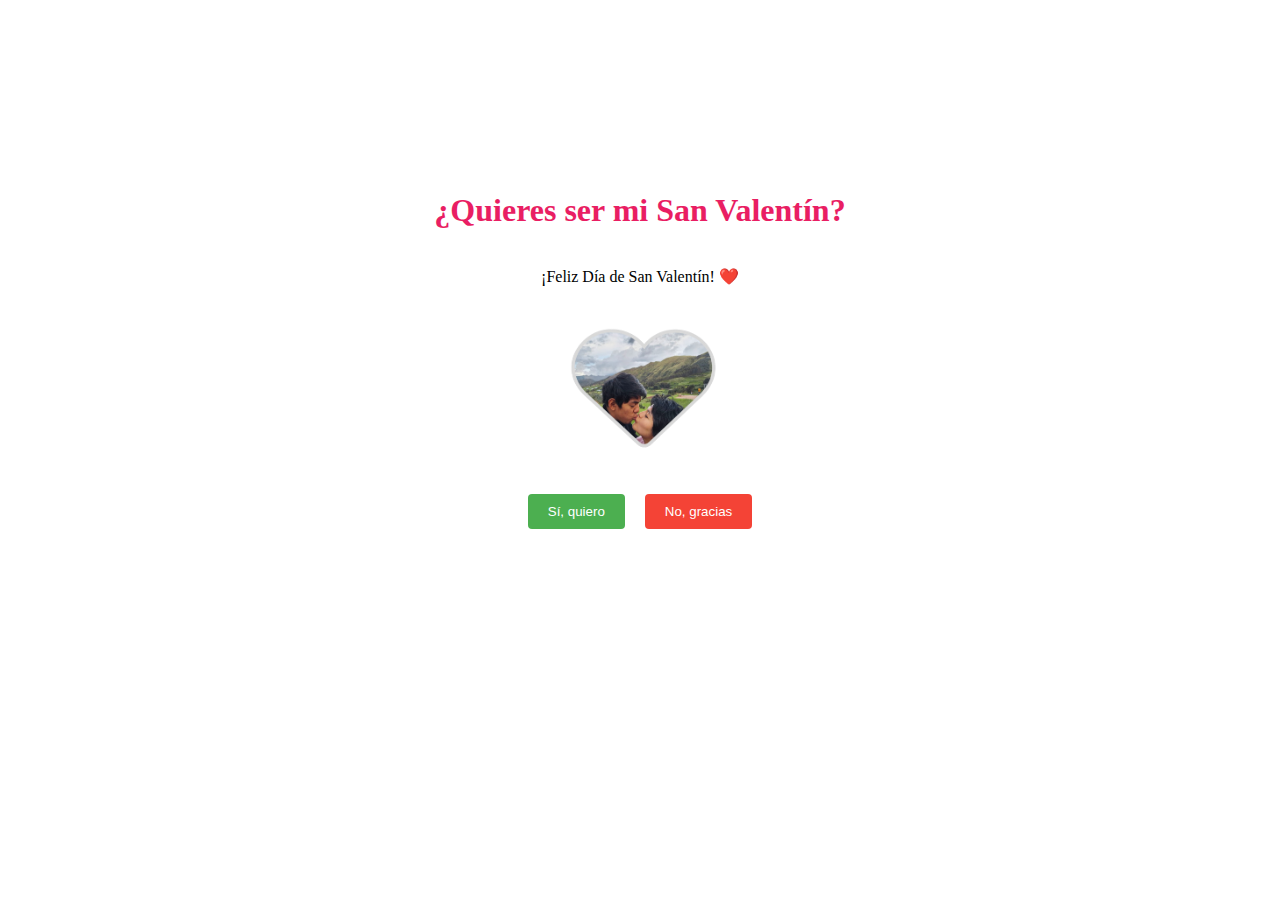
<file: San Valentin/index.html>
<!DOCTYPE html>
<html lang="es">
<head>
    <meta charset="UTF-8">
    <meta name="viewport" content="width=device-width, initial-scale=1.0">
    <title>Freshia</title>
    <link rel="stylesheet" href="css/styles_index.css">
    
</head>
<body>
    <div class="container">
        <h1>¿Quieres ser mi San Valentín?</h1>
        <p>¡Feliz Día de San Valentín! ❤️</p>
        <img src="img_principal.png" alt="simplemente eres la persona con la quiero pasar">
        <div class="botones">
            <button id="si">Sí, quiero</button>
            <button id="no">No, gracias</button>
        </div>
        
    </div>

    <script src="js/script.js"></script>
</body>
</html>
</file>
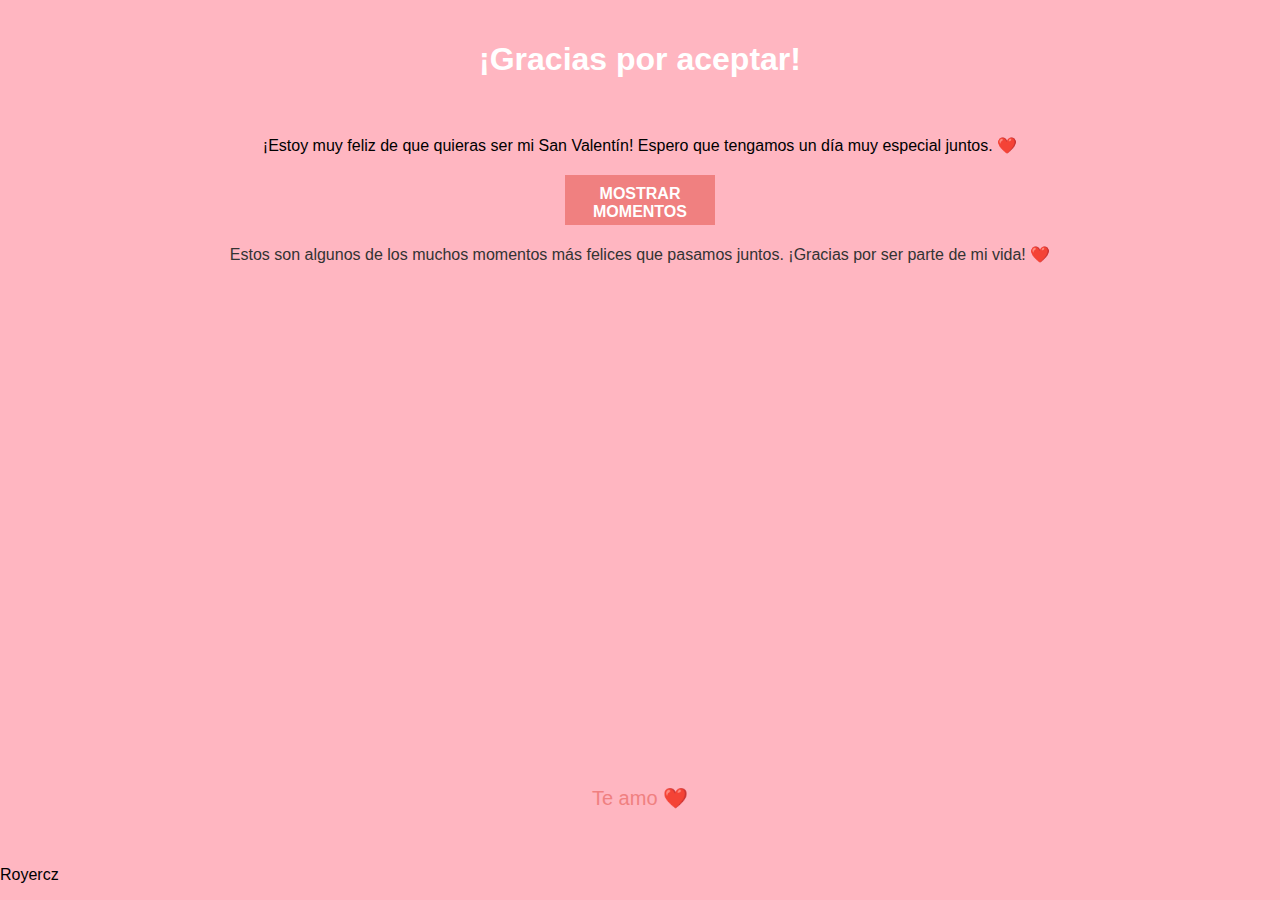
<file: San Valentin/pagina_si.html>
<!DOCTYPE html>
<html lang="es">
<head>
    <meta charset="UTF-8">
    <meta name="viewport" content="width=device-width, initial-scale=1.0">
    <title>¡Gracias por aceptar!</title>
    <link rel="stylesheet" href="css/styles_pagina_si.css">
</head>
<body>
    <div class="contenedor-principal">
        <header>
            <h1>¡Gracias por aceptar!</h1>
        </header>

        <main>
            <section class="contenido-principal">
                <div class="mensaje">
                    <p>¡Estoy muy feliz de que quieras ser mi San Valentín! Espero que tengamos un día muy especial juntos. ❤️</p>
                </div>

                <div class="mostrar-fotos">
                    <button id="mostrar-momentos">Mostrar Momentos</button>
                </div>

                <div class="carrusel">
                    <div class="carrusel-contenedor">
                        <img src="img/foto1.jpg" alt="Foto 1">
                        <img src="img/foto2.jpg" alt="Foto 2">
                        <img src="img/foto3.jpg" alt="Foto 3">
                        <img src="img/foto4.jpg" alt="Foto 4">
                        <img src="img/foto5.jpg" alt="Foto 5">
                    </div>
                </div>

                <div class="texto-debajo-carrusel">
                    <p>Estos son algunos de los muchos momentos más felices que pasamos juntos. ¡Gracias por ser parte de mi vida! ❤️</p>
                </div>

            </section>
        </main>

        <div class="contenedor-te-amo">
            <p>Te amo ❤️</p>
        </div>

        <footer>
            <p>         Royercz </p>
        </footer>
    </div>
    <script src="js/script_pagina_si.js"></script>
</body>
</html>
</file>
<file: San Valentin/css/styles_index.css>
body {
    background-color: #ffffff; /* Fondo blanco */
    overflow: hidden; /* Evita que los corazones se desborden del contenedor */
    margin-top: -100px; /* Margen negativo para que los corazones se vean completos */
}

.heart {
    position: absolute;
    width: 40px; /* Tamaño de los corazones */
    height: 40px; /* Tamaño de los corazones */
    background-image: url("corazon.png"); /* Reemplaza con tu imagen de corazón */
    background-size: contain; /* Ajusta la imagen al tamaño del contenedor */
    background-repeat: no-repeat; /* Evita que la imagen se repita */
    animation: lluviaDeCorazones 7s linear infinite; /* Animación de caída más lenta */
    z-index: 1; /* Asegura que los corazones estén por encima de otros elementos */
}

@keyframes lluviaDeCorazones {
    0% {
        transform: translateY(-150px); /* Empiezan desde más arriba */
        opacity: 0;
    }
    70% {
        opacity: 1; /* Se hacen visibles */
    }
    100% {
        transform: translateY(100vh); /* Caen hasta abajo */
        opacity: 0;
    }
}

.container {
    display: flex;
    flex-direction: column;
    justify-content: center;
    align-items: center;
    min-height: 100vh;
    text-align: center; /* Centra el texto horizontalmente */
}

h1 {
    color: #e91e63;
}

p {
    margin-bottom: 20px;
}

img {
    max-width: 300px;
    height: auto;
    margin-bottom: 20px;
}

.botones {
    display: flex;
    justify-content: center;
}

button {
    padding: 10px 20px;
    margin: 0 10px;
    border: none;
    border-radius: 4px;
    cursor: pointer;
}

#si {
    background-color: #4caf50;
    color: #fff;
}

#no {
    background-color: #f44336;
    color: #fff;
}
</file>
<file: San Valentin/css/styles_pagina_si.css>
body {
    background-color: #FFB6C1;
    font-family: sans-serif;
    margin: 0;
}

header {
    text-align: center;
    padding: 20px;
}

h1 {
    color: #fff;
}

.contenedor-principal {
    display: flex;
    flex-direction: column;
    min-height: 100vh;
}

.contenedor-te-amo {
    display: flex;
    justify-content: center;
    align-items: center;
    margin-top: auto;
    padding-bottom: 20px;
    width: 100%;
}

.contenedor-te-amo p {
    font-size: 20px;
    color: #f08080;
}

.mensaje {
    text-align: center;
    margin-bottom: 20px;
}

.mostrar-fotos { /* Estilos para el contenedor del botón */
    margin-bottom: 20px;
    text-align: center; /* Centra el contenido horizontalmente */
}

.mostrar-fotos button { /* Estilos para el botón */
    padding: 10px 20px;
    background-color: #f08080;
    color: #fff;
    border: none;
    border-radius: 0; /* Bordes rectangulares */
    cursor: pointer;
    font-size: 16px; /* Tamaño de fuente */
    font-weight: bold; /* Texto en negrita */
    text-transform: uppercase; /* Texto en mayúsculas */
    width: 150px; /* Ancho del botón */
    height: 50px; /* Alto del botón */
}

.carrusel {
    display: none;
    overflow-x: auto;
    scroll-snap-type: x mandatory;
}

.carrusel-contenedor {
    display: flex;
    transition: transform 0.5s ease-in-out; /* Para transiciones suaves */
    width: 600px; /* Ancho del contenedor para mostrar 2 imágenes */
    margin: 0 auto; /* Centrar el contenedor */
    overflow: hidden; /* Ocultar las imágenes que se salen del contenedor */
}

.carrusel img {
    width: 300px; /* Ancho */
    height: 300px; /* Alto */
    object-fit: cover; /* Ajustar la imagen al cuadrado */
    scroll-snap-align: start;
    margin: 0; /* Eliminar márgenes */
}

.carrusel-contenedor.animar {
    animation: desplazamiento 10s linear infinite;
}

.carrusel-contenedor {
    display: flex;
    transition: transform 0.5s ease-in-out; /* Para transiciones suaves */
    width: 1200px; /* Ancho del contenedor para mostrar 4 imágenes */
    margin: 0 auto; /* Centrar el contenedor */
    overflow: hidden; /* Ocultar las imágenes que se salen del contenedor */
}

.carrusel::before,
.carrusel::after {
    content: "";
    position: absolute;
    top: 0;
    bottom: 0;
    width: 100px; /* Ancho del desvanecimiento */
    z-index: 1;
    pointer-events: none; /* Evitar que el desvanecimiento interfiera con los clics */
}

.carrusel::before {
    left: 0;
    background: linear-gradient(to right, #FFB6C1, transparent); /* Desvanecimiento a la derecha */
}

.carrusel::after {
    right: 0;
    background: linear-gradient(to left, #FFB6C1, transparent); /* Desvanecimiento a la izquierda */
}
.texto-debajo-carrusel {
    text-align: center; /* Centrar el texto */
    margin-top: 20px; /* Espacio entre el carrusel y el texto */
    font-size: 16px;
    color: #333; /* Color de texto oscuro */
}
</file>
